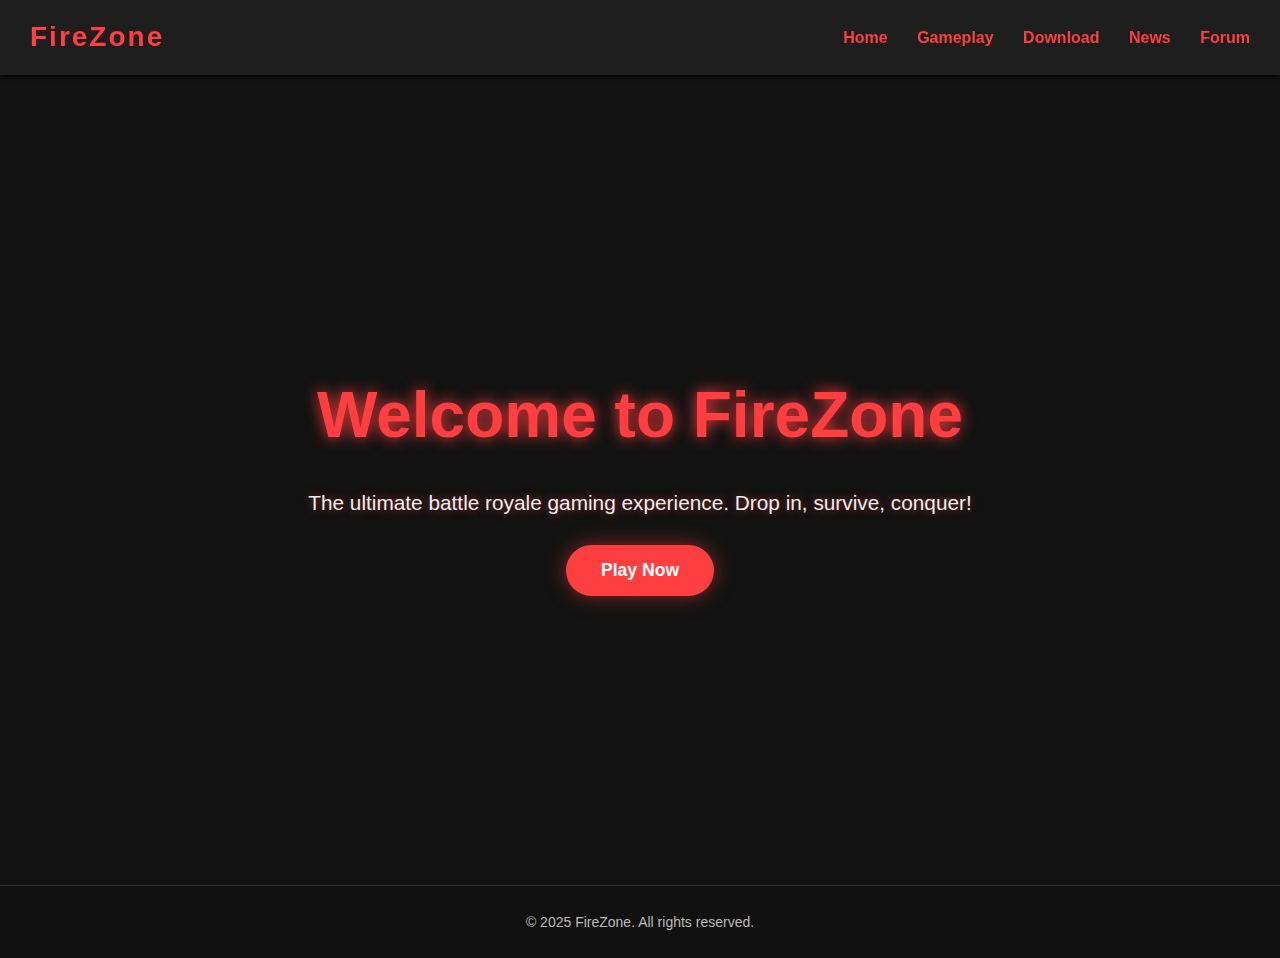
<file: index.html>
<!DOCTYPE html>
<html lang="en">
<head>
  <meta charset="UTF-8" />
  <meta name="viewport" content="width=device-width, initial-scale=1" />
  <title>FireZone - Home</title>
  <link rel="stylesheet" href="styles.css" />
</head>
<body>

<header>
  <div class="logo">FireZone</div>
  <nav>
    <a href="index.html">Home</a>
    <a href="gameplay.html">Gameplay</a>
    <a href="download.html">Download</a>
    <a href="news.html">News</a>
    <a href="forum.html">Forum</a>
  </nav>
</header>

<section class="hero">
  <div class="hero-text">
    <h1>Welcome to FireZone</h1>
    <p>The ultimate battle royale gaming experience. Drop in, survive, conquer!</p>
    <button class="btn-primary">Play Now</button>
  </div>
</section>

<footer>
  <p>© 2025 FireZone. All rights reserved.</p>
</footer>

</body>
</html>
</file>
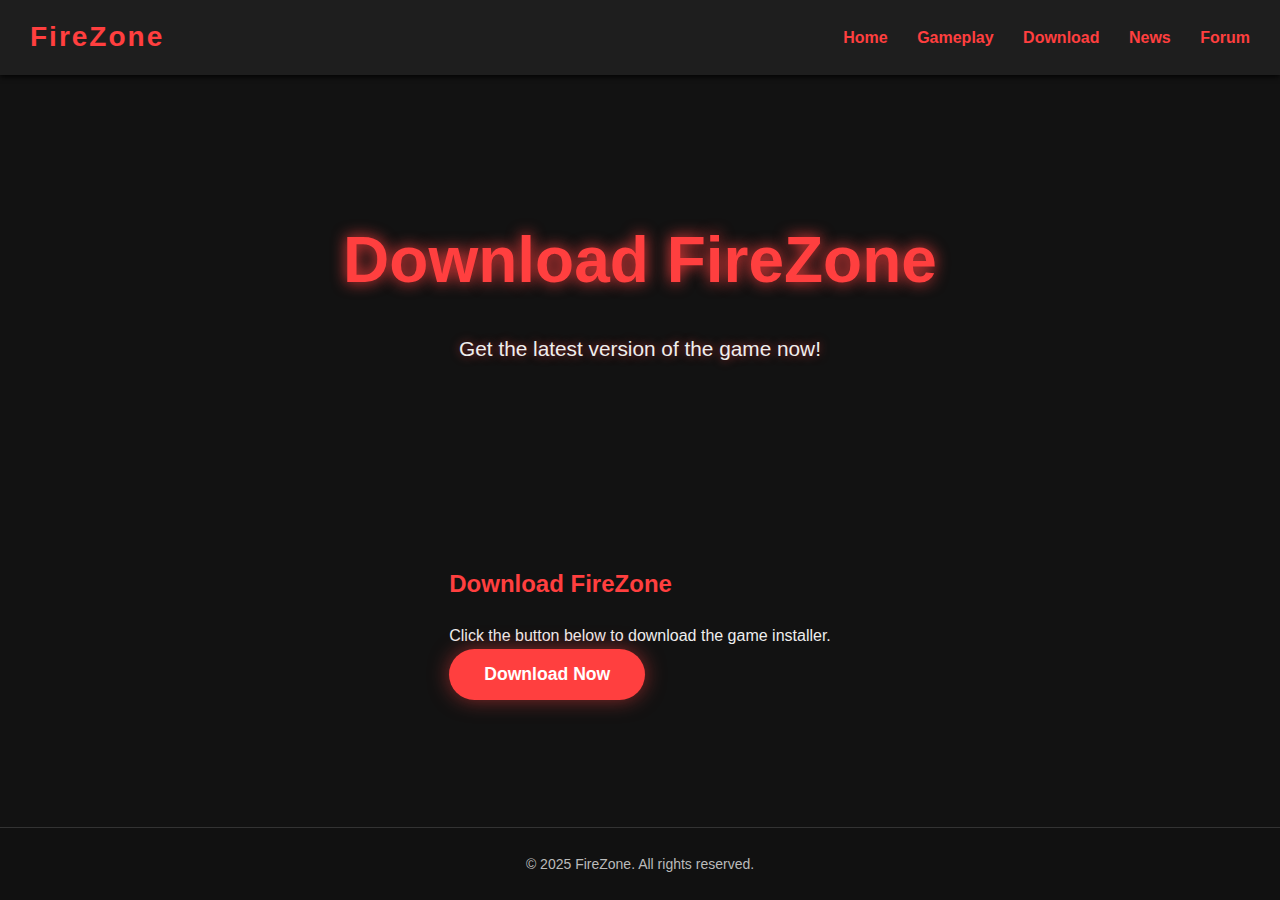
<file: download.html>
<!DOCTYPE html>
<html lang="en">
<head>
  <meta charset="UTF-8" />
  <meta name="viewport" content="width=device-width, initial-scale=1" />
  <title>FireZone - Download</title>
  <link rel="stylesheet" href="styles.css" />
</head>
<body>

<header>
  <div class="logo">FireZone</div>
  <nav>
    <a href="index.html">Home</a>
    <a href="gameplay.html">Gameplay</a>
    <a href="download.html">Download</a>
    <a href="news.html">News</a>
    <a href="forum.html">Forum</a>
  </nav>
</header>

<section class="hero small-hero">
  <div class="hero-text">
    <h1>Download FireZone</h1>
    <p>Get the latest version of the game now!</p>
  </div>
</section>

<section class="content">
  <h2>Download FireZone</h2>
  <p>Click the button below to download the game installer.</p>
  <button class="btn-primary">Download Now</button>
</section>

<footer>
  <p>© 2025 FireZone. All rights reserved.</p>
</footer>

</body>
</html>
</file>
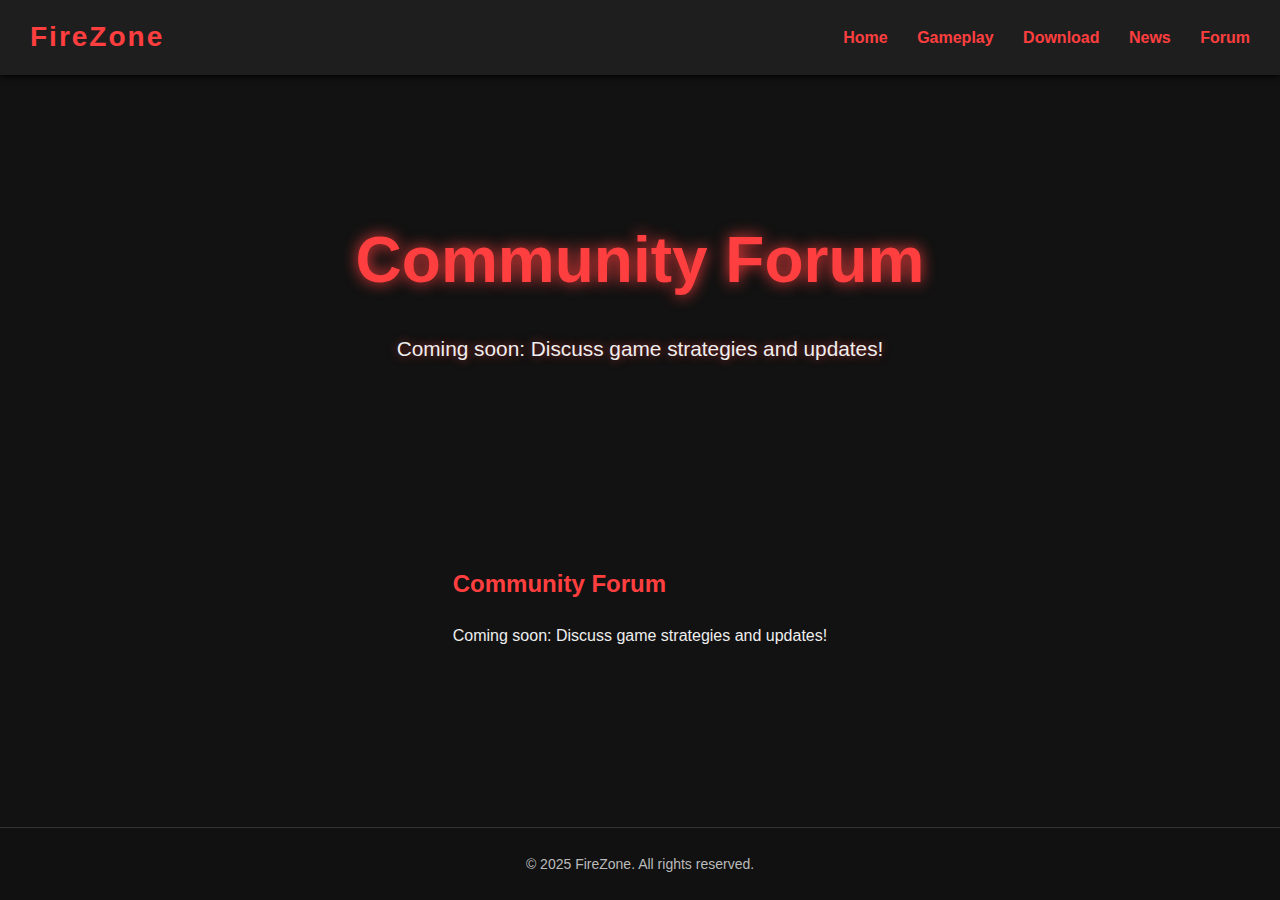
<file: forum.html>
<!DOCTYPE html>
<html lang="en">
<head>
  <meta charset="UTF-8" />
  <meta name="viewport" content="width=device-width, initial-scale=1" />
  <title>FireZone - Forum</title>
  <link rel="stylesheet" href="styles.css" />
</head>
<body>

<header>
  <div class="logo">FireZone</div>
  <nav>
    <a href="index.html">Home</a>
    <a href="gameplay.html">Gameplay</a>
    <a href="download.html">Download</a>
    <a href="news.html">News</a>
    <a href="forum.html">Forum</a>
  </nav>
</header>

<section class="hero small-hero">
  <div class="hero-text">
    <h1>Community Forum</h1>
    <p>Coming soon: Discuss game strategies and updates!</p>
  </div>
</section>

<section class="content">
  <h2>Community Forum</h2>
  <p>Coming soon: Discuss game strategies and updates!</p>
</section>

<footer>
  <p>© 2025 FireZone. All rights reserved.</p>
</footer>

</body>
</html>
</file>
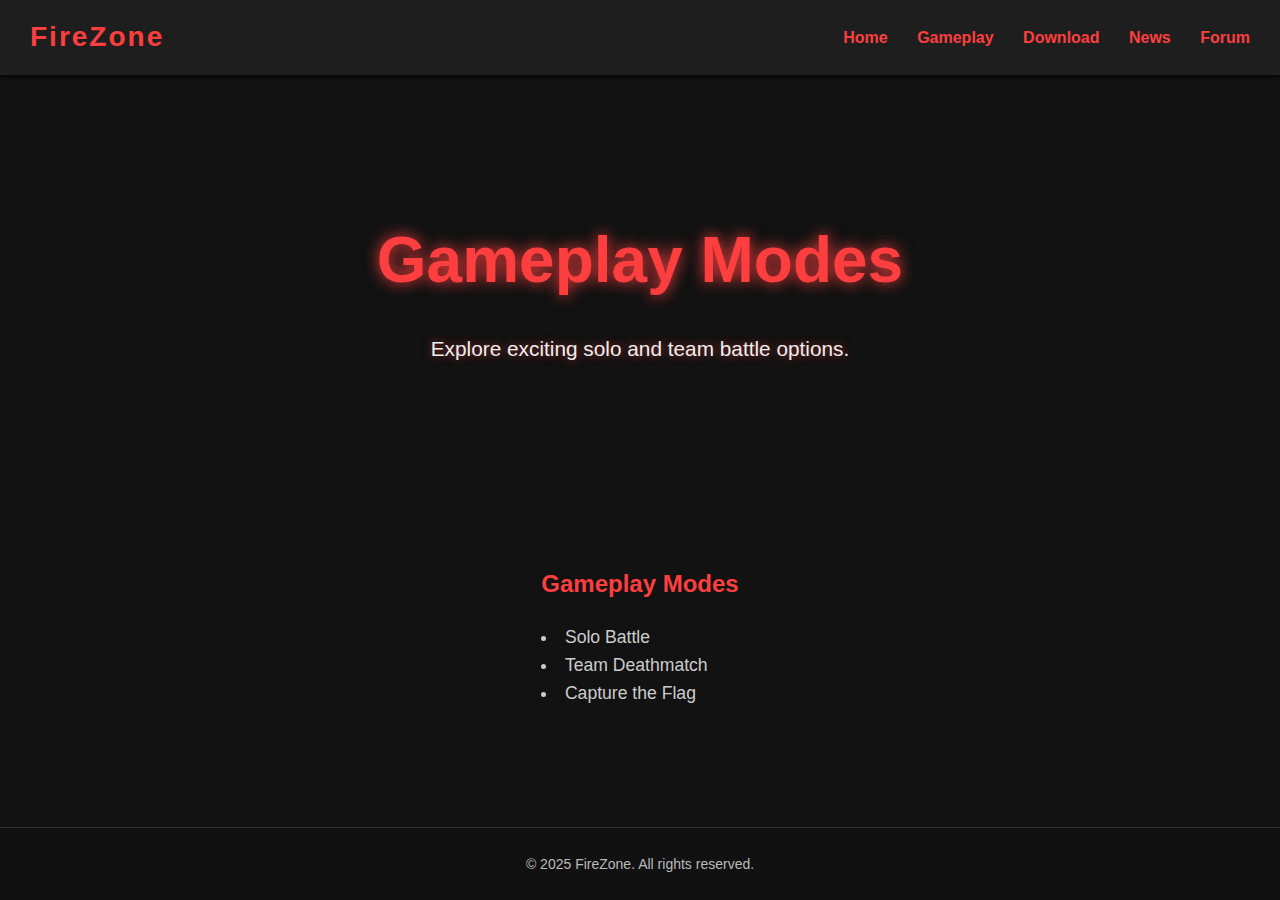
<file: gameplay.html>
<!DOCTYPE html>
<html lang="en">
<head>
  <meta charset="UTF-8" />
  <meta name="viewport" content="width=device-width, initial-scale=1" />
  <title>FireZone - Gameplay</title>
  <link rel="stylesheet" href="styles.css" />
</head>
<body>

<header>
  <div class="logo">FireZone</div>
  <nav>
    <a href="index.html">Home</a>
    <a href="gameplay.html">Gameplay</a>
    <a href="download.html">Download</a>
    <a href="news.html">News</a>
    <a href="forum.html">Forum</a>
  </nav>
</header>

<section class="hero small-hero">
  <div class="hero-text">
    <h1>Gameplay Modes</h1>
    <p>Explore exciting solo and team battle options.</p>
  </div>
</section>

<section class="content">
  <h2>Gameplay Modes</h2>
  <ul>
    <li>Solo Battle</li>
    <li>Team Deathmatch</li>
    <li>Capture the Flag</li>
  </ul>
</section>

<footer>
  <p>© 2025 FireZone. All rights reserved.</p>
</footer>

</body>
</html>
</file>
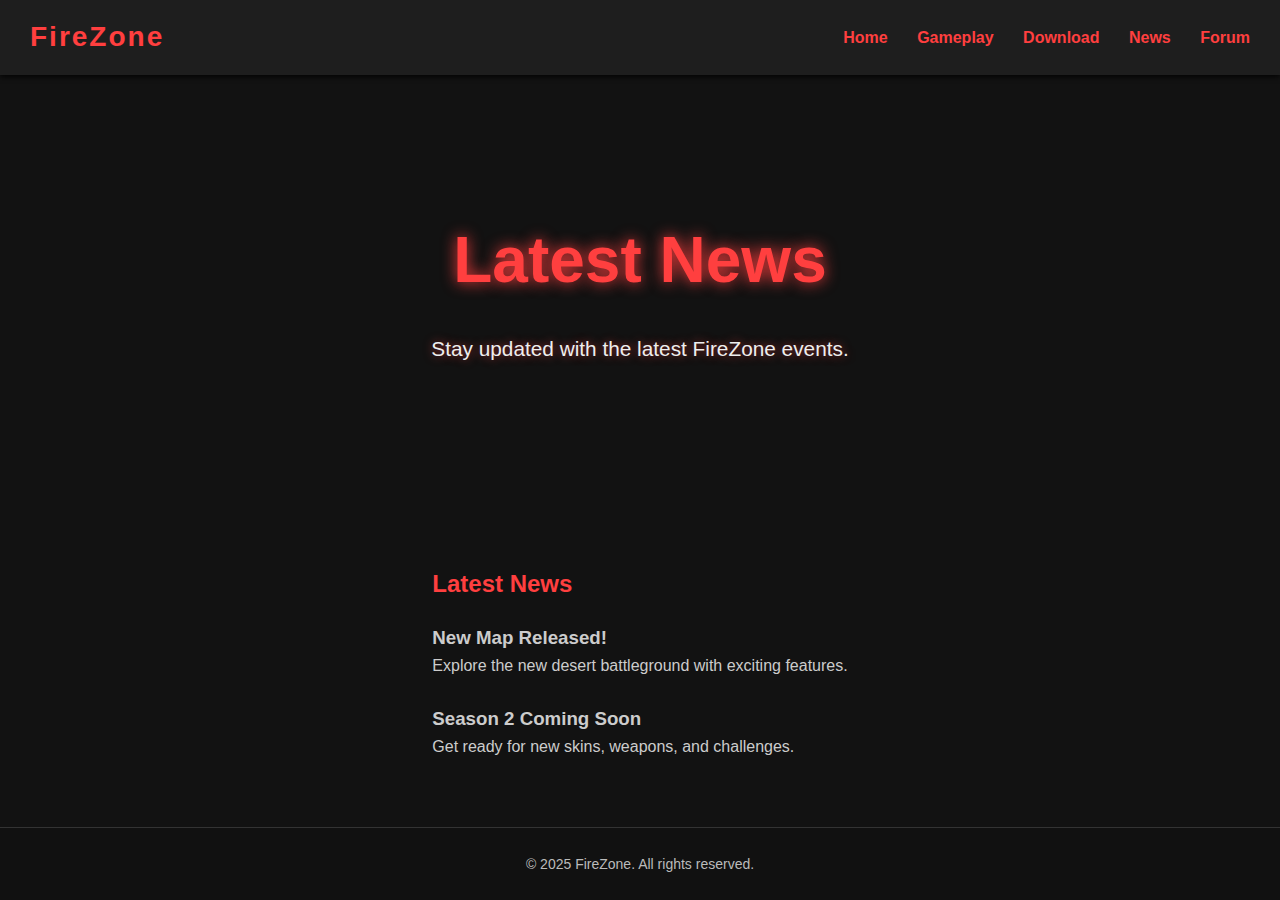
<file: news.html>
<!DOCTYPE html>
<html lang="en">
<head>
  <meta charset="UTF-8" />
  <meta name="viewport" content="width=device-width, initial-scale=1" />
  <title>FireZone - News</title>
  <link rel="stylesheet" href="styles.css" />
</head>
<body>

<header>
  <div class="logo">FireZone</div>
  <nav>
    <a href="index.html">Home</a>
    <a href="gameplay.html">Gameplay</a>
    <a href="download.html">Download</a>
    <a href="news.html">News</a>
    <a href="forum.html">Forum</a>
  </nav>
</header>

<section class="hero small-hero">
  <div class="hero-text">
    <h1>Latest News</h1>
    <p>Stay updated with the latest FireZone events.</p>
  </div>
</section>

<section class="content">
  <h2>Latest News</h2>
  <article>
    <h3>New Map Released!</h3>
    <p>Explore the new desert battleground with exciting features.</p>
  </article>
  <article>
    <h3>Season 2 Coming Soon</h3>
    <p>Get ready for new skins, weapons, and challenges.</p>
  </article>
</section>

<footer>
  <p>© 2025 FireZone. All rights reserved.</p>
</footer>

</body>
</html>
</file>
<file: styles.css>
* {
  margin: 0;
  padding: 0;
  box-sizing: border-box;
  font-family: 'Segoe UI', Tahoma, Geneva, Verdana, sans-serif;
}

body {
  background: #121212;
  color: #eee;
  line-height: 1.6;
  min-height: 100vh;
  display: flex;
  flex-direction: column;
}

header {
  background: #1e1e1e;
  padding: 15px 30px;
  display: flex;
  justify-content: space-between;
  align-items: center;
  position: sticky;
  top: 0;
  z-index: 100;
  box-shadow: 0 2px 5px rgba(0,0,0,0.8);
}

.logo {
  font-size: 28px;
  font-weight: 700;
  letter-spacing: 2px;
  color: #ff3f3f;
}

nav a {
  margin-left: 25px;
  font-weight: 600;
  color: #ff3f3f;
  text-decoration: none;
  transition: color 0.3s;
}

nav a:hover {
  color: #ff7070;
}

.hero {
  background: url('https://images.unsplash.com/photo-1604335399100-8c8f8c0249c6?auto=format&fit=crop&w=1350&q=80') no-repeat center center/cover;
  height: 90vh;
  display: flex;
  justify-content: center;
  align-items: center;
  text-align: center;
  position: relative;
  padding: 0 20px;
}

.hero.small-hero {
  height: 50vh;
}

.hero::before {
  content: "";
  position: absolute;
  top: 0; left: 0; right: 0; bottom: 0;
  background: rgba(18,18,18,0.7);
  z-index: 0;
}

.hero-text {
  position: relative;
  z-index: 1;
  max-width: 700px;
  color: #ff3f3f;
}

.hero-text h1 {
  font-size: 4rem;
  margin-bottom: 20px;
  text-shadow: 0 0 15px #ff3f3f;
}

.hero-text p {
  font-size: 1.3rem;
  color: #eee;
  margin-bottom: 25px;
  text-shadow: 0 0 10px rgba(255,63,63,0.6);
}

.btn-primary {
  background: #ff3f3f;
  color: #fff;
  padding: 15px 35px;
  font-weight: 700;
  font-size: 1.1rem;
  border: none;
  border-radius: 50px;
  cursor: pointer;
  box-shadow: 0 0 20px #ff3f3f80;
  transition: background 0.3s ease;
}

.btn-primary:hover {
  background: #ff5959;
  box-shadow: 0 0 30px #ff5959cc;
}

.content {
  flex: 1;
  padding: 40px 30px;
  max-width: 900px;
  margin: 0 auto;
}

.content h2 {
  color: #ff3f3f;
  margin-bottom: 20px;
}

.content ul {
  list-style: inside disc;
  color: #ccc;
  font-size: 1.1rem;
}

.content article {
  margin-bottom: 25px;
  color: #ccc;
}

footer {
  background: #111;
  color: #bbb;
  text-align: center;
  padding: 25px 15px;
  font-size: 14px;
  border-top: 1px solid #333;
  margin-top: auto;
}

/* Responsive */
@media (max-width: 768px) {
  nav a {
    margin-left: 15px;
    font-size: 14px;
  }
  .hero-text h1 {
    font-size: 2.5rem;
  }
  .hero-text p {
    font-size: 1rem;
  }
  .content {
    padding: 25px 15px;
  }
}
</file>
